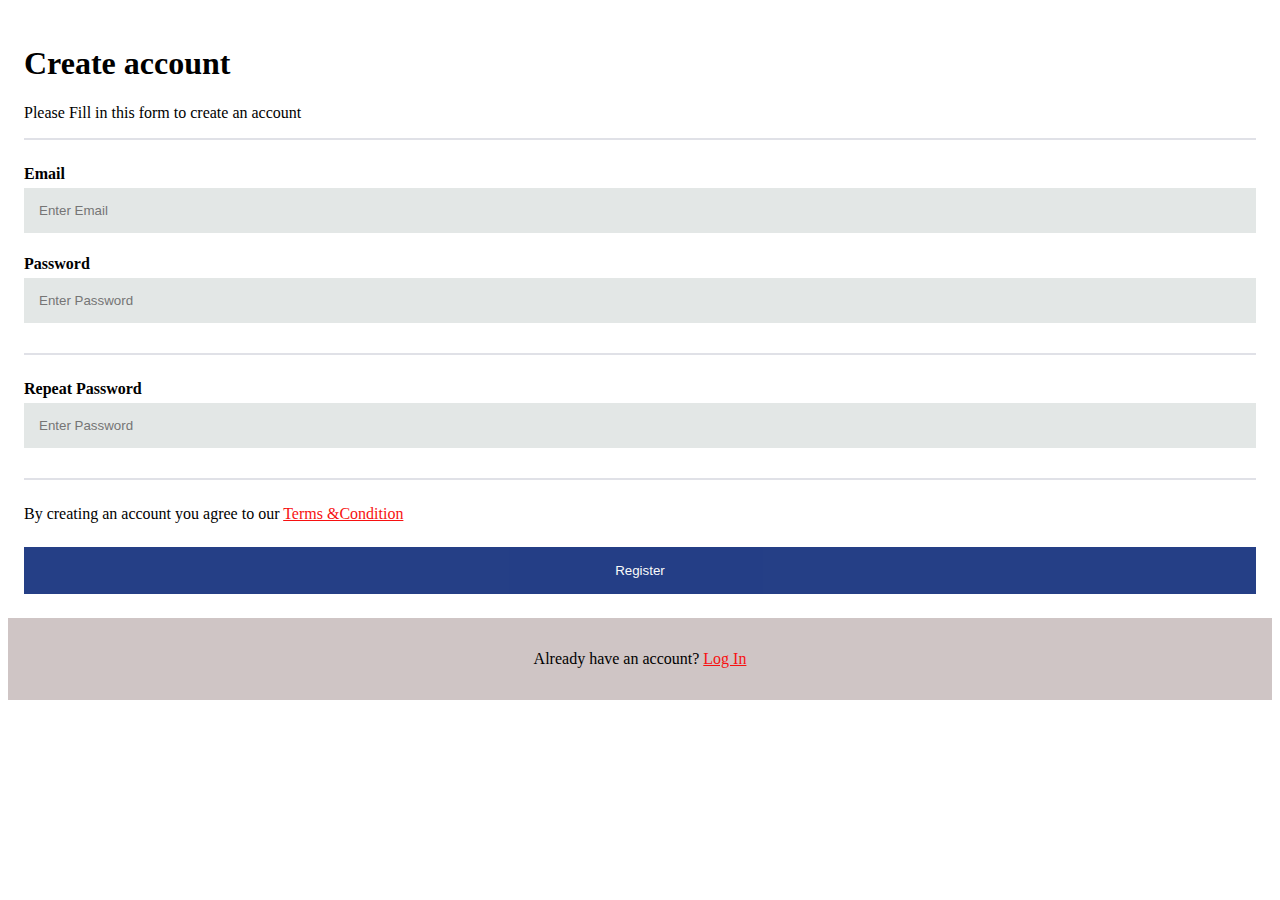
<file: News Site Project/Registration Form/Registration Form.html>
<!DOCTYPE html>
<html class="no.js">
    <head></head>
        <link rel="stylesheet" href="Registration.css">
        <body>
            <form action="action_page.php">
                <div class="container">
                    <h1>Create account</h1>
                    <p>Please Fill in this form 
                        to create an account</p>
                        <hr>

                        <label for="email"><b>Email</b></label>
                        <input type="text" placeholder="Enter Email" 
                        name="email" id="email" required>

                        <label for="psw"><b>Password</b></label>
                        <input type="password" placeholder="Enter Password" name="psw" id="psw" required>
                        <hr>

                        <label for="psw-repeat"><b>Repeat Password</b></label>
                        <label for="psw"></label>
                        <input type="password" placeholder="Enter Password" name="psw" id="psw" required>
                        <hr>

                        <p>By creating an account you agree to our <a href="#">Terms &Condition</a></p>
                        <button type="submit" class="registerbtn">Register</button>
                        </div>

                        <div class="container signin">
                            <p>Already have an account? <a href="#">Log In</a></p>
                        </div>
                </div>
            </form>
        </body>
</body>
</html>
</file>
<file: News Site Project/Registration Form/Registration.css>
* {
    box-sizing: border-box;
}
.container{
    padding: 16px;
}
input[type=text],
input[type=password]{
    width: 100%;
    padding: 15px;
    margin: 5px 0 22px 0;
    display: inline-block;
    border: none;
    background: #e3e7e6;
}
input[type=text]:focus,
input[type=password]:focus {
    background-color: #ddd;
    outline: none;
}
hr{
    border: 1px solid #e0e1e7;
    margin-bottom: 25px;
}
.registerbtn {
    background-color: #0d2a79;
    color: rgb(250, 250, 250);
    padding: 16px 20px;
    margin: 8px 0;
    border: none;
    cursor: pointer;
    width: 100%;
    opacity: 0.9;
}
 .registerbtn:hover {
     opacity: 1;
 }
 a {
     color: rgb(247, 17, 17);
 }
 .signin {
     background-color: #cfc5c5;
     text-align: center;
 }
</file>
